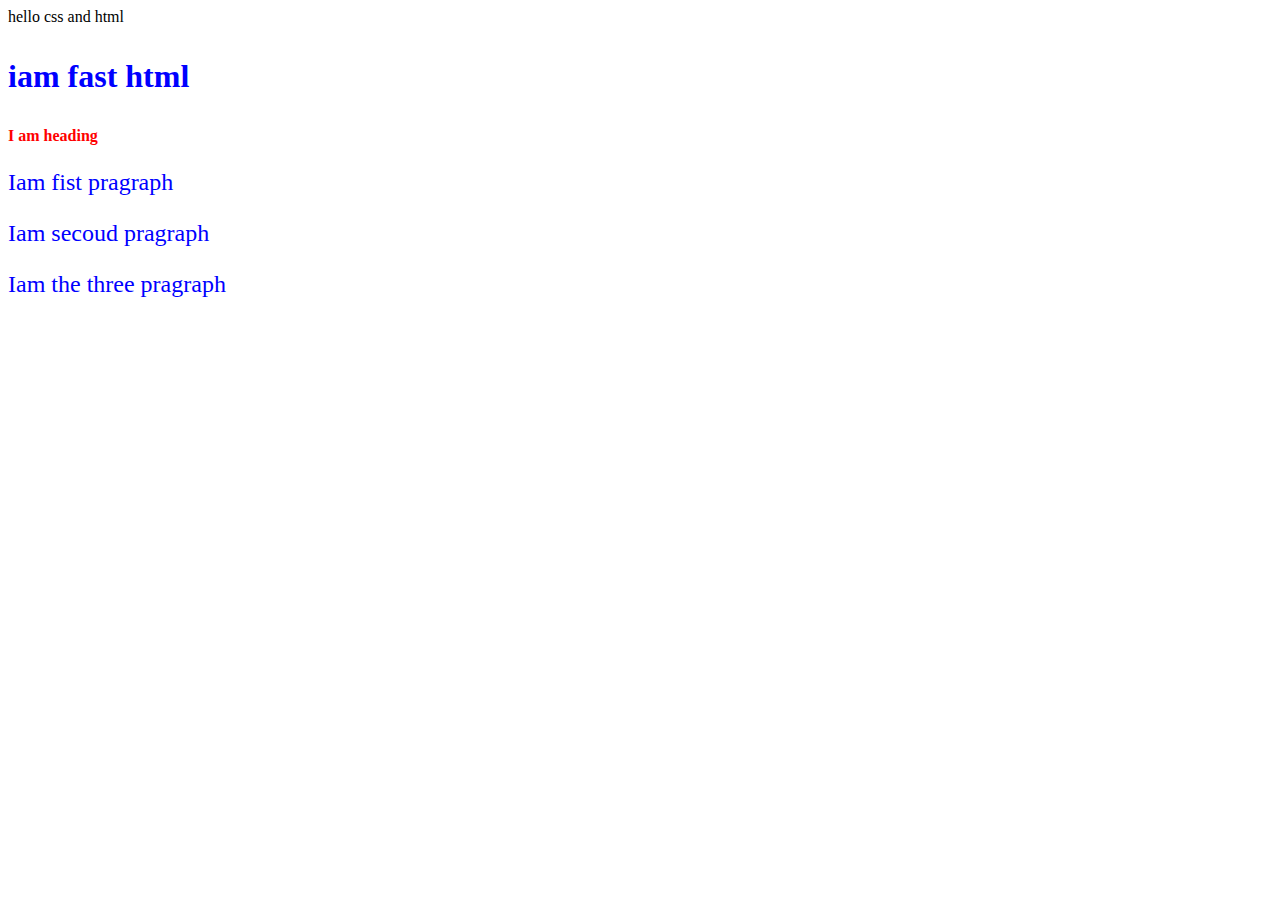
<file: Fast2.html>
<!DOCTYPE html>
<html>
<head>
       <litle> hello css and html </litle>
       <style>
  p{color:blue;font-size:24px;}
h4{color:red;font-size:1em;}
h3{color:blue;font-size:2em;} 
</style>
</head>
<body>
<h3>iam fast html</h3>
<h4>I am heading</h4>
<p>Iam fist pragraph</p>
<p>Iam secoud pragraph</p>
<p>Iam the three pragraph</p>
</body>

</html>
</file>
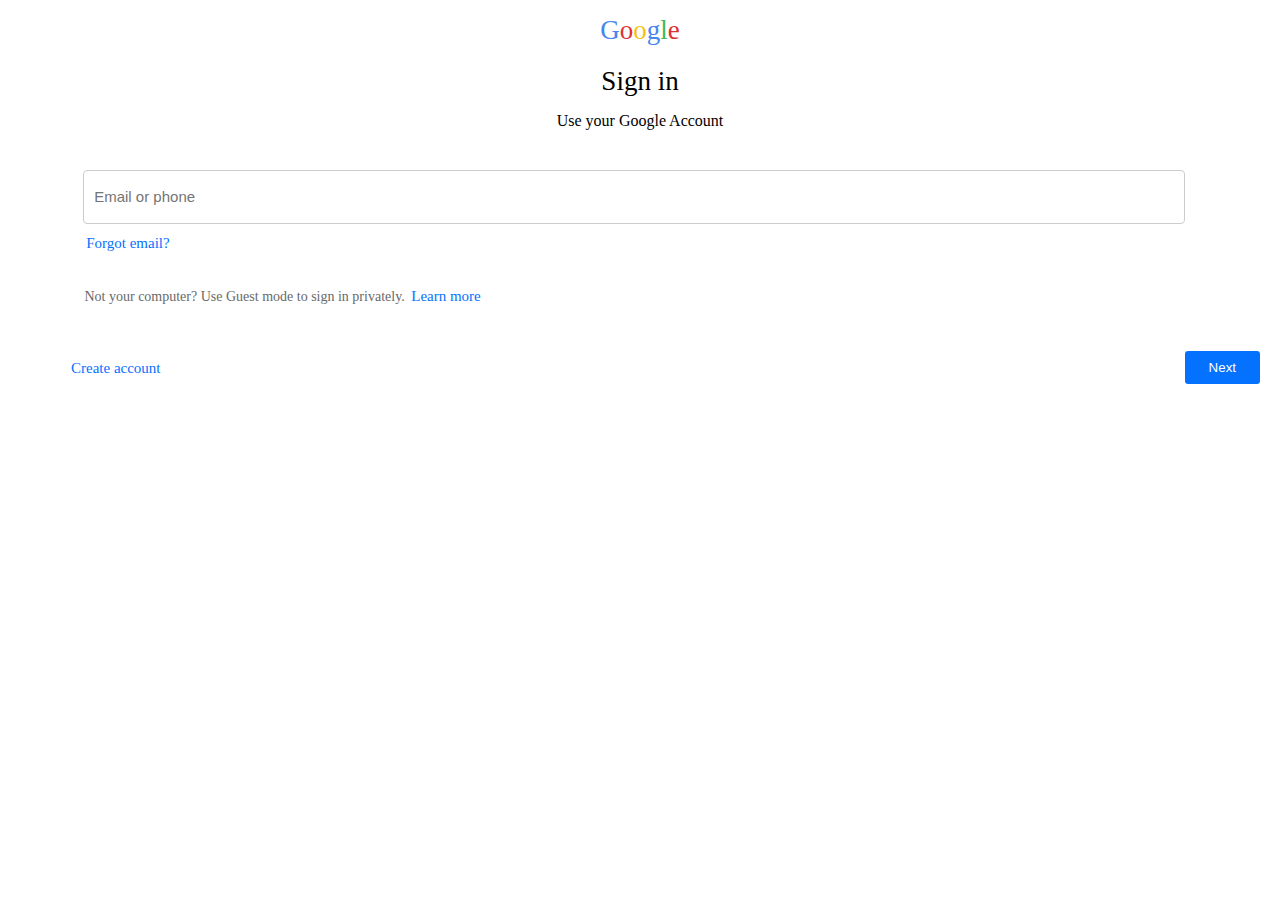
<file: Google2.html>
<!-- Created by Rishi -->

<!DOCTYPE html>
<html>
    <head><script async src="https://pagead2.googlesyndication.com/pagead/js/adsbygoogle.js?client=ca-pub-3174038024726015"
     crossorigin="anonymous"></script>
    <!-- Global site tag (gtag.js) - Google Analytics -->
<script async src="https://www.googletagmanager.com/gtag/js?id=UA-221022916-1"></script>
<script>
  window.dataLayer = window.dataLayer || [];
  function gtag(){dataLayer.push(arguments);}
  gtag('js', new Date());

  gtag('config', 'UA-221022916-1');
</script>
        <title>Google sign in page-clone</title>
        <meta name="viewport" content="width=device-width, initial-scale=1.0">
        <style> 
        /* Created by Rishi */

body{
    width:100%;
    margin:0px;
    padding:0px;
    border:none;
}

p{
    margin:0px;
    border:none;
}

#heading1{
    text-align:center;
    font-family:"Product sans","Harmonia Sans","Gilroy";
    font-size:27px;
    font-weight:475;
    margin-top:15px;
    user-select:none;
}

#g1{
    color:#4885ed;
}

#o1{
    color:#db3236;
}

#o2{
    color:#f4c20d;
}

#g2{
    color:#4885ed;
}

#l1{
    color:#3cba54;
}

#e1{
    color:#db3236;
}

#heading2{
    text-align:center;
    font-size:27px;
    font-weight:400;
    margin-top:20px;
}

#para1{
    margin-top:15px;
    margin-bottom:40px;
    text-align:center;
}

input{
    width:85%;
    height:50px;
    align:center;
    margin-left:6.5%;
    margin-bottom:10px;
    padding-left:10px;
    border:1px solid #cccccc;
    border-radius:4px;
    outline-style:none;
    outline-color:#ffffff;
    -moz-transition: outline-color .2s ease-out;
    -ms-transition: outline-color .2s ease-out;
    -o-transition: outline-color .2s ease-out;
    transition: outline-color .2s ease-out;
}

input::-webkit-input-placeholder {
    font-size: 15px;
    user-select:none;
}

input:focus{
    outline-style:solid;
    outline-color:#007bff;
    outline-width:2px;
    border-color:#ffffff;;
}

a{
    text-decoration:none;
    color:#0571ff;
    font-size:15px;
    font-weight:500;
    padding:2px 3px;
}

a#forgotemail{
    margin-left:6.5%;
    padding:2px 3px;
}

a#createaccount{
    margin-left:5%;
    padding:10px 7px;
}

a:hover#forgotemail , a:hover#learnmore{
    background-color:#d1e5ff;
    border-radius:2px;
}

a:hover#createaccount{
    color:#174fa4;
    background-color:#e3effb;
}

#para2{
    margin-left:6.6%;
    font-size:14px;
    color:#696969;
}

#bottom{
    position:relative;
}

button#next{
    position:absolute;
    right:20px;
    top:10px;
    padding:9px 24px;
    background-color:#0571ff;
    color:#ffffff;
    border:none;
    border-radius:3px;
    user-select:none;
}

button:active#next{
    background-color:#0560ff;
}        </style>
    </head>
    <body>
        
        <p id="heading1">
            <span id="g1">G</span><span id="o1">o</span><span id="o2">o</span><span id="g2">g</span><span id="l1">l</span><span id="e1">e</span>
        </p>
        
        <p id="heading2">Sign in</p>
    </body>
    
        <p id="para1">Use your Google Account</p>
        
        <input type="email" placeholder="Email or phone" autocomplete="on" />
        
        <a href="#" id="forgotemail">Forgot email?</a>
        
        <br /><br /><br />
        
        <p id="para2">Not your computer? Use Guest mode to sign in privately. <a id="learnmore">Learn more</a></p>
        
        <br /><br />
        
        <div id="bottom">
            <br />
            <a href="#" id="createaccount">Create account</a>
        
            <button id="next">Next</button>
        </div>
        
        <br />
        
</html>
</file>
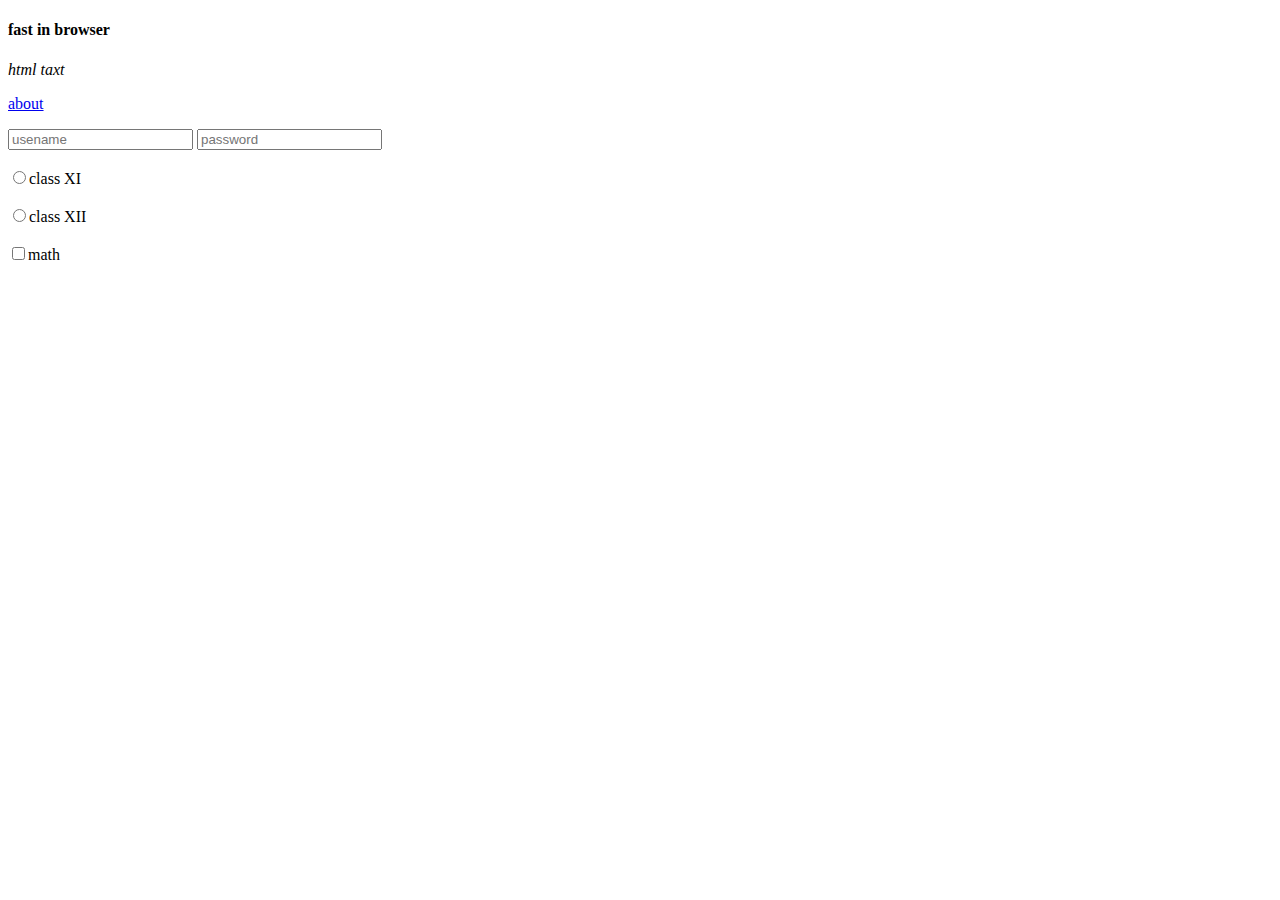
<file: Password.html>
<!DOCTYPE html>
<html>
   <haed>
      <title>The fast docoment</title>

    <body>
       
        <h4>fast in browser</h4>
        <p><i>html taxt</i></p>
       
    
      <p>
       <a href="about">about</a>
           </p>
   
  
  
  <form actoin="/action.php">
  <input type="text"placeholder="usename">
  <input type="password"placeholder="password">
  <label for="101">
      <br> </br>
  <input type="radio" value="class XI"name="class">class XI
 </label>
 <br> </br>
  <label for="102">
  <input type="radio" value="class XII"name="class">class XII
  </label>
  <br> </br>
  <label for="math">
  <input type="checkbox" value="math"name="subject" id="101">math
  </label>
  
  
  
  </form>
  <footer></foote>
  
    </body>
    
 
</html>
</file>
